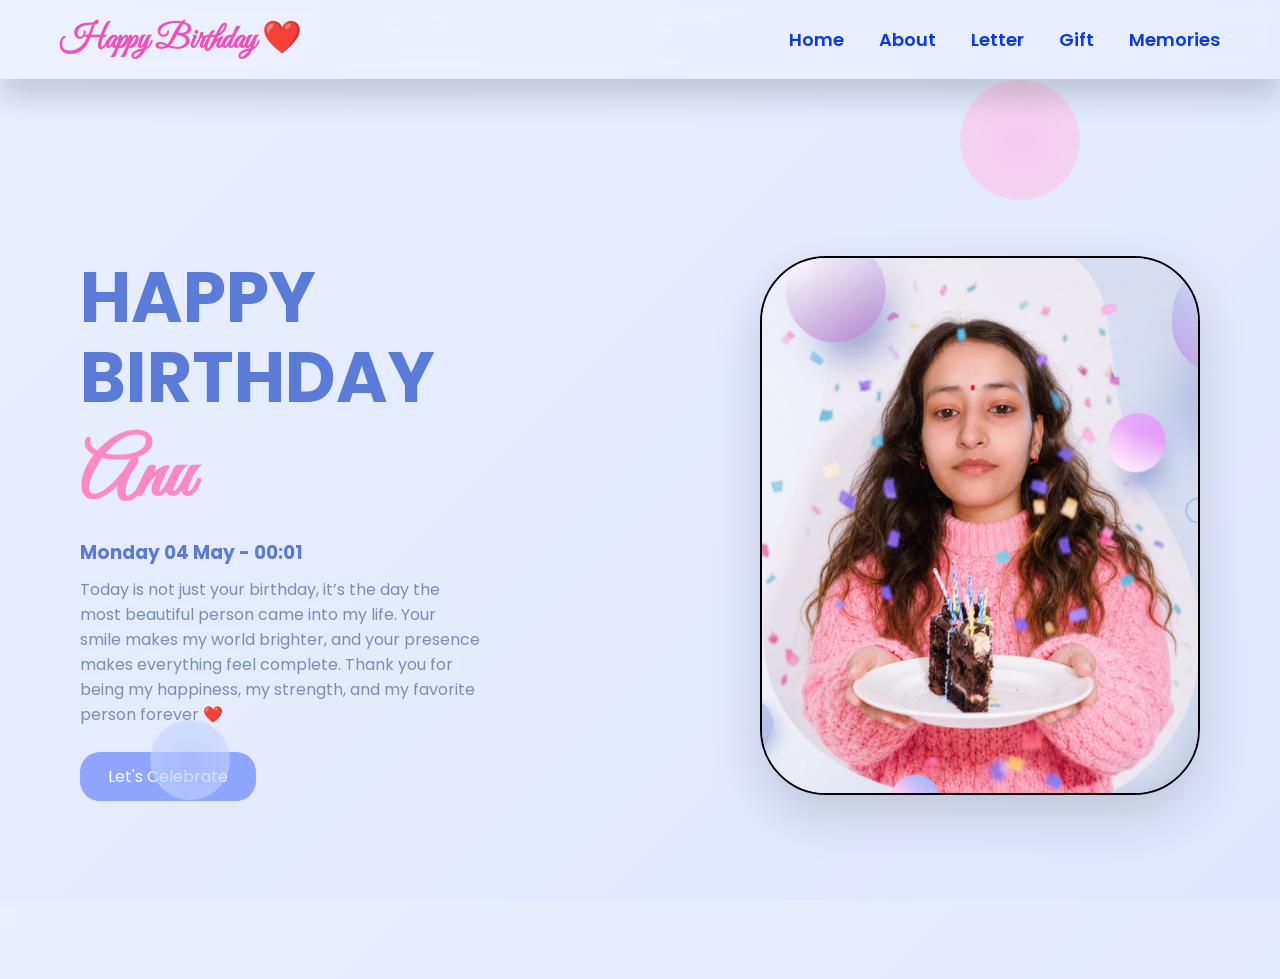
<file: index.html>
<!DOCTYPE html>
<html lang="en">

<head>
    <meta charset="UTF-8">
    <meta name="viewport" content="width=device-width, initial-scale=1.0">
    <title>Happy Birthday My Love</title>

    <link rel="stylesheet" href="style.css">

    <link href="https://fonts.googleapis.com/css2?family=Poppins:wght@400;600&family=Great+Vibes&display=swap"
        rel="stylesheet">

</head>

<body>

    <header class="navbar">

        <h1 class="logo">Happy Birthday ❤️</h1>

        <nav>
            <ul>

                <li><a href="index.html">Home</a></li>
                <li><a href="about.html">About</a></li>
                <li><a href="letter.html">Letter</a></li>
                <li><a href="gifts.html">Gift</a></li>
                <li><a href="memories.html">Memories</a></li>

            </ul>
        </nav>

    </header>


    <section class="hero">

        <div class="left">

            <h1>HAPPY<br> BIRTHDAY</h1>

            <h2>Anu</h2>

            <h3>Monday 04 May - 00:01</h3>

            <p>
                Today is not just your birthday,
                it’s the day the most beautiful person came into my life.
                Your smile makes my world brighter,
                and your presence makes everything feel complete.

                Thank you for being my happiness, my strength,
                and my favorite person forever ❤️
            </p>

            <button onclick="window.location.href='about.html'">Let's Celebrate</button>

        </div>


        <div class="right">

            <img src="anu.png">

        </div>


    </section>



</body>

</html>
</file>
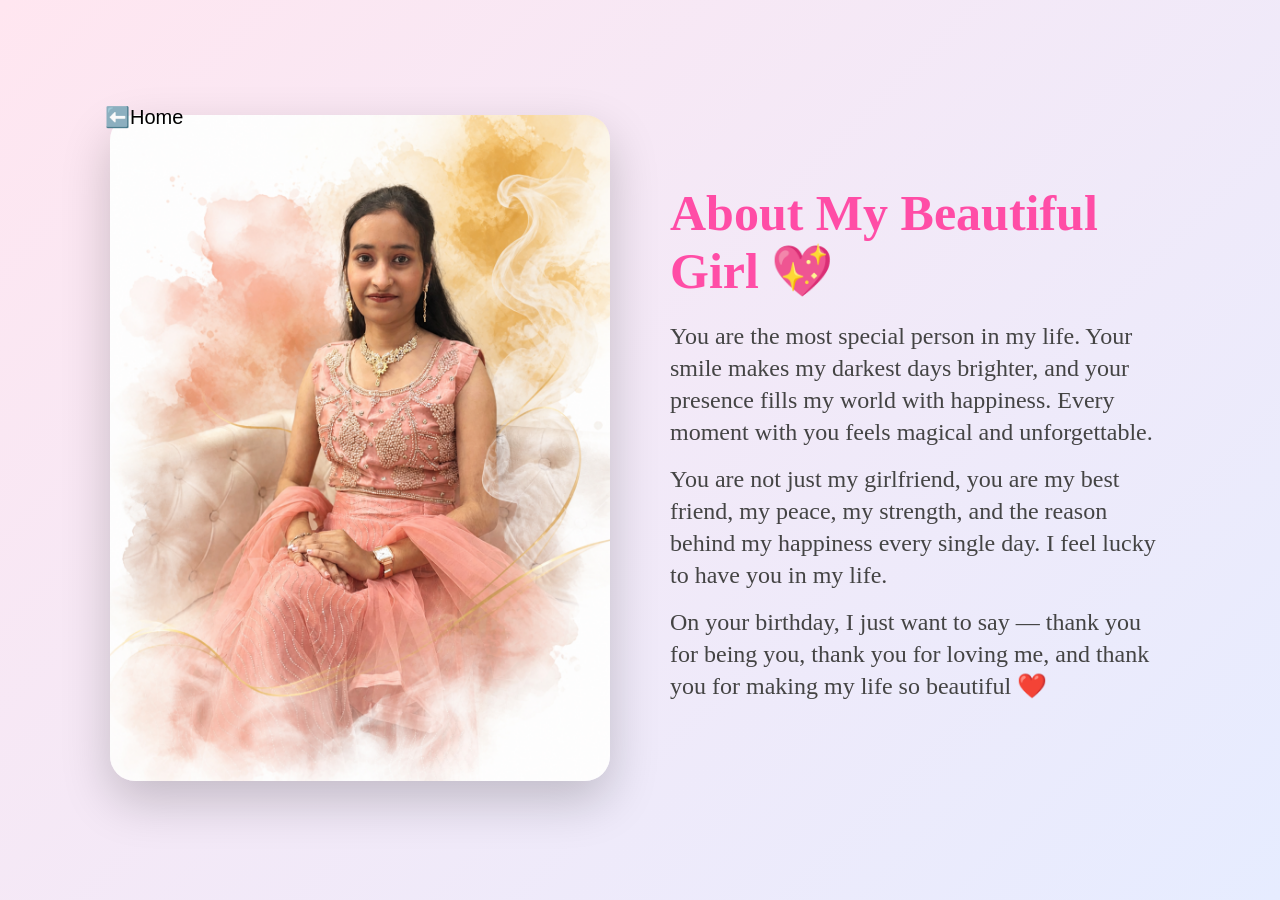
<file: about.html>
<!DOCTYPE html>
<html lang="en">

<head>
    <meta charset="UTF-8">
    <meta name="viewport" content="width=device-width, initial-scale=1.0">
    <title>/about</title>
    <style>
        * {
            padding: 0;
            margin: 0;
            box-sizing: border-box;
        }

        .about {

            min-height: 100vh;

            display: flex;
            justify-content: center;
            align-items: center;

            background: linear-gradient(135deg, #ffe6f0, #e6ecff);

            font-family: Poppins;

            padding: 0px;

        }


        .about-container {

            display: flex;

            align-items: center;

            gap: 60px;

            max-width: 1100px;

            flex-wrap: wrap;

        }


        /* IMAGE STYLE */

        .about-image img {

            width: 500px;

            border-radius: 25px;

            box-shadow: 0px 20px 50px rgba(0, 0, 0, 0.2);

            transition: .4s;

        }


        .about-image img:hover {

            transform: scale(1.05);

        }


        /* TEXT STYLE */

        .about-text {

            max-width: 500px;

        }


        .about-text h1 {

            font-size: 50px;

            color: #ff4da6;

            margin-bottom: 20px;

        }


        .about-text p {

            font-size: 24px;

            line-height: 32px;

            color: #444;

            margin-bottom: 15px;

        }

        .home-btn {
            position: absolute;
            top: 100px;
            left: 100px;
            z-index: 999;
            background-color: transparent;
            border: none;
            font-size: 20px;
            padding: 5px 5px;
            transition: 0.5s ease-in-out;
        }

        .home-btn:hover {
            background-color: rgb(222, 243, 169);
            border-radius: 20px;
            border-radius: 2px solid black;
            box-shadow: 0px 10px 20px black;
        }

        /* ================= MOBILE RESPONSIVE ================= */

        @media (max-width: 768px) {

            .about {
                padding: 30px 20px;
            }

            .about-container {
                flex-direction: column;
                gap: 30px;
                text-align: center;
            }

            .about-image img {
                width: 100%;
                max-width: 300px;
            }

            .about-text h1 {
                font-size: 32px;
            }

            .about-text p {
                font-size: 16px;
                line-height: 24px;
            }

            .home-btn {
                top: 20px;
                left: 15px;
                font-size: 16px;
            }

        }
    </style>
</head>

<body>
    <button class="home-btn" onclick="window.location.href='index.html'">⬅️Home</button>

    <section class="about">

        <div class="about-container">

            <div class="about-image">
                <img src="about.png" alt="Her Photo">
            </div>

            <div class="about-text">

                <h1>About My Beautiful Girl 💖</h1>

                <p>
                    You are the most special person in my life.
                    Your smile makes my darkest days brighter,
                    and your presence fills my world with happiness.
                    Every moment with you feels magical and unforgettable.
                </p>

                <p>
                    You are not just my girlfriend,
                    you are my best friend, my peace, my strength,
                    and the reason behind my happiness every single day.
                    I feel lucky to have you in my life.
                </p>

                <p>
                    On your birthday, I just want to say —
                    thank you for being you,
                    thank you for loving me,
                    and thank you for making my life so beautiful ❤️
                </p>

            </div>

        </div>

    </section>
</body>

</html>
</file>
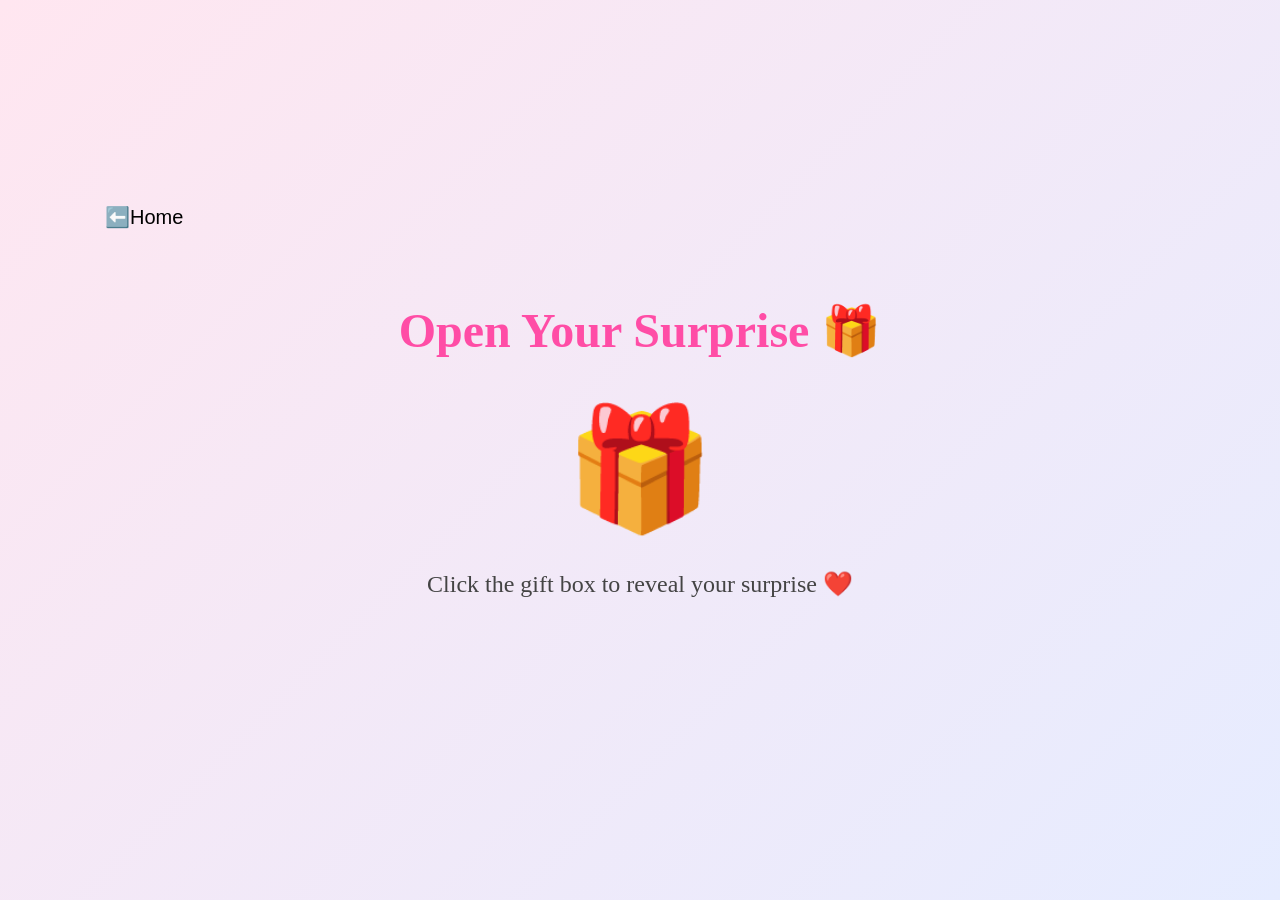
<file: gifts.html>
<!DOCTYPE html>
<html lang="en">

<head>
    <meta charset="UTF-8">
    <meta name="viewport" content="width=device-width, initial-scale=1.0">
    <title>/gifts</title>
    <style>
        *{
            padding: 0;
            margin: 0;
            box-sizing: border-box;
        }
        .gift-section {

            height: 100vh;

            display: flex;
            flex-direction: column;

            justify-content: center;
            align-items: center;

            background: linear-gradient(135deg, #ffe6f0, #e6ecff);

            text-align: center;

            font-family: Poppins;

        }


        .gift-section h1 {

            font-size: 48px;
            color: #ff4da6;

            margin-bottom: 40px;

        }


        .gift-box {

            font-size: 120px;

            cursor: pointer;

            transition: .4s;

            animation: float 2s infinite ease-in-out;

        }


        .gift-box:hover {

            transform: scale(1.2) rotate(10deg);

        }


        #gifts {

            margin-top: 20px;

        }


        #gift-result {

            margin-top: 30px;

            font-size: 24px;

            color: #444;

            width: 60%;

            transition: .4s;

        }


        /* floating animation */

        @keyframes float {

            0% {
                transform: translateY(0px);
            }

            50% {
                transform: translateY(-15px);
            }

            100% {
                transform: translateY(0px);
            }

        }

        .home-btn {
            position: absolute;
            top: 200px;
            left: 100px;
            z-index: 999;
            background-color: transparent;
            border: none;
            font-size: 20px;
            padding: 5px 5px;
            transition: 0.5s ease-in-out;
        }

        .home-btn:hover {
            background-color: rgb(222, 243, 169);
            border-radius: 20px;
            border-radius: 2px solid black;
            box-shadow: 0px 10px 20px black;
        }

        /* ================= MOBILE RESPONSIVE ================= */

        @media (max-width: 768px) {

            .gift-section {
                height: auto;
                padding: 40px 20px;
            }

            .gift-section h1 {
                font-size: 28px;
            }

            .gift-box {
                font-size: 80px;
            }

            #gift-result {
                font-size: 16px;
                width: 100%;
                padding: 0 10px;
            }

            .home-btn {
                top: 15px;
                left: 15px;
                font-size: 16px;
            }

        }

        #gift-result {
            transition: 0.4s;
        }

        .show {
            transform: scale(1.1);
            color: #ff4da6;
        }
    </style>
</head>

<body>
    <button class="home-btn" onclick="window.location.href='index.html'">⬅️Home</button>
    <section class="gift-section">

        <h1>Open Your Surprise 🎁</h1>

        <div class="gift-box" onclick="openGift()">
            🎁
        </div>

        <p id="gift-result">
            Click the gift box to reveal your surprise ❤️
        </p>

    </section>
    <script>
        function openGift() {

            let surprises = [
                "🍫 Chocolate Treat Date with me!",
                "🎬 Movie Night Together!",
                "🌹 100 Hugs Coupon!",
                "🍕 Surprise Dinner Plan!",
                "💌 Secret Love Letter Waiting!",
                "🎁 One Special Gift From My Heart!",
                "📸 Memory Photo Surprise!",
                "💍 A Forever Promise From Me ❤️"
            ];

            let randomGift = surprises[Math.floor(Math.random() * surprises.length)];

            let result = document.getElementById("gift-result");

            result.innerText = randomGift;

            result.classList.add("show");

            setTimeout(() => {
                result.classList.remove("show");
            }, 500);
        }


    </script>

</body>

</html>
</file>
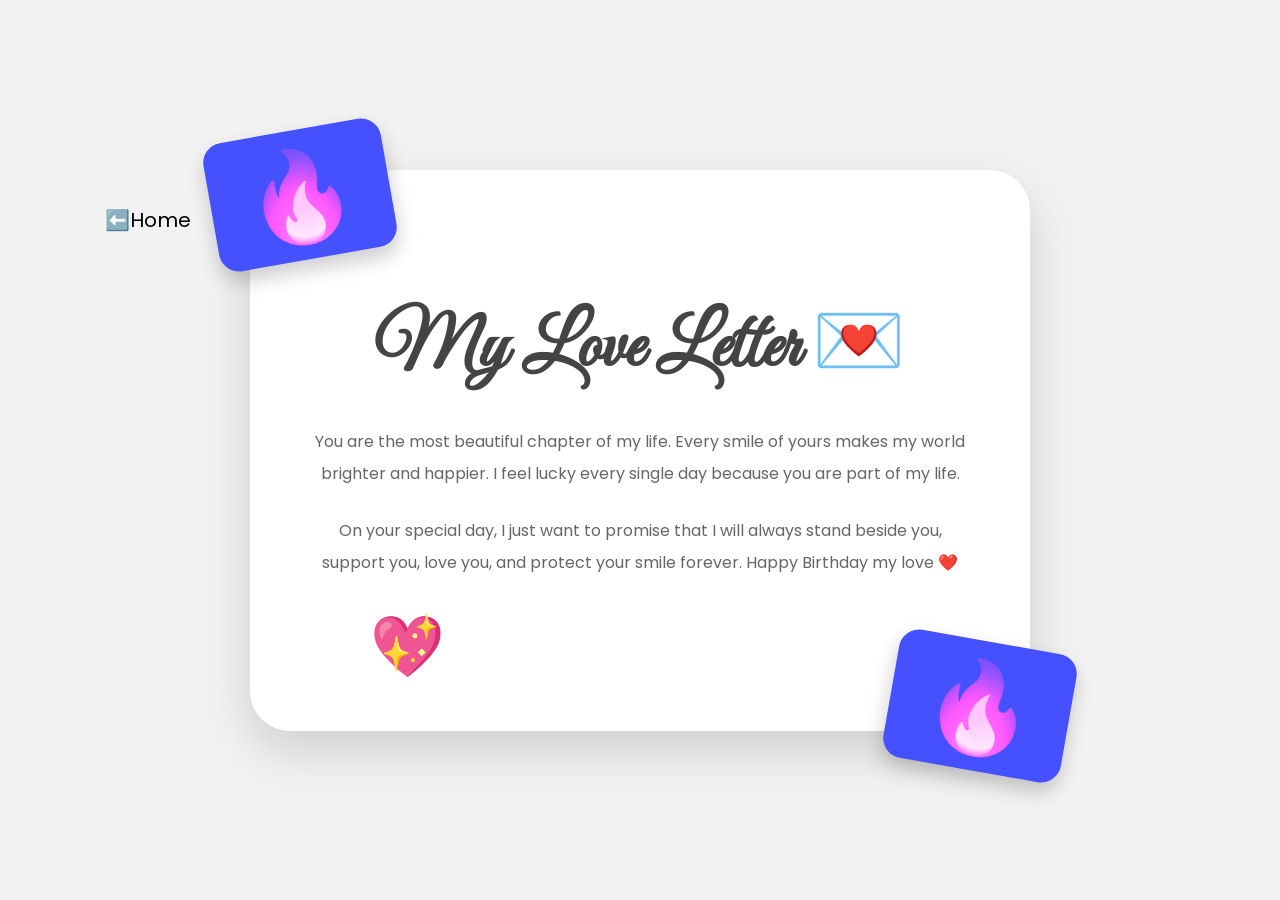
<file: letter.html>
<!DOCTYPE html>
<html>

<head>

    <meta charset="UTF-8">
    <meta name="viewport" content="width=device-width, initial-scale=1.0">

    <title>Love Letter</title>

    <link href="https://fonts.googleapis.com/css2?family=Great+Vibes&family=Poppins:wght@300;500&display=swap"
        rel="stylesheet">
    <style>
        * {
            margin: 0;
            padding: 0;
            box-sizing: border-box;
            font-family: Poppins;
        }

        /* Background */

        body {

            min-height: 100vh;

            display: flex;
            justify-content: center;
            align-items: center;

            background: #f2f2f2;

        }


        /* Card Layout */

        .card {

            width: 780px;

            padding: 127px 60px;

            background: white;

            border-radius: 40px;

            position: relative;

            text-align: center;

            box-shadow: 0px 20px 50px rgba(0, 0, 0, 0.15);

        }


        /* Heading */

        .card h1 {

            font-family: "Great Vibes";

            font-size: 75px;

            margin-bottom: 30px;

            color: #444;

        }


        /* Paragraph */

        .card p {

            color: #666;

            line-height: 32px;

            margin-bottom: 25px;

        }


        /* Top Left Envelope */

        .card::before {

            content: "🔥";
            font-size: 89px;
            filter: hue-rotate(260deg);

            position: absolute;

            width: 180px;
            height: 130px;

            background: #ff2b55;

            top: -40px;
            left: -40px;

            border-radius: 20px;

            transform: rotate(-10deg);

            box-shadow: 0px 10px 20px rgba(0, 0, 0, 0.2);

        }


        /* Bottom Right Envelope */

        .card::after {

            content: "🔥";
            filter: hue-rotate(260deg);
            font-size: 89px;

            position: absolute;

            width: 180px;
            height: 130px;

            background: #ff2b55;

            bottom: -40px;
            right: -40px;

            border-radius: 20px;

            transform: rotate(10deg);

            box-shadow: 0px 10px 20px rgba(0, 0, 0, 0.2);

        }


        /* Floating Hearts */

        .letter-section {

            position: relative;

        }


        .letter-section::before {

            content: "❤️";

            position: absolute;

            font-size: 60px;

            top: 40px;
            right: 120px;

        }


        .letter-section::after {

            content: "💖";

            position: absolute;

            font-size: 60px;

            bottom: 40px;
            left: 120px;

        }

        .home-btn {
            position: absolute;
            top: 200px;
            left: 100px;
            z-index: 999;
            background-color: transparent;
            border: none;
            font-size: 20px;
            padding: 5px 5px;
            transition: 0.5s ease-in-out;
        }

        .home-btn:hover {
            background-color: rgb(222, 243, 169);
            border-radius: 20px;
            border-radius: 2px solid black;
            box-shadow: 0px 10px 20px black;
        }

        /* ================= MOBILE RESPONSIVE ================= */

        @media (max-width: 768px) {

            body {
                height: auto;
                padding: 20px;
                align-items: flex-start;
            }

            .card {
                width: 100%;
                padding: 40px 20px;
                border-radius: 25px;
            }

            .card h1 {
                font-size: 40px;
            }

            .card p {
                font-size: 14px;
                line-height: 24px;
            }

            /* emoji boxes chhote karo */
            .card::before,
            .card::after {
                width: 100px;
                height: 80px;
                font-size: 40px;
                top: -20px;
                left: -20px;
            }

            .card::after {
                bottom: -20px;
                right: -20px;
                top: auto;
                left: auto;
            }

            /* floating hearts adjust */
            .letter-section::before {
                font-size: 30px;
                top: 10px;
                right: 20px;
            }

            .letter-section::after {
                font-size: 30px;
                bottom: 10px;
                left: 20px;
            }

            /* home button fix */
            .home-btn {
                top: 15px;
                left: 15px;
                font-size: 16px;
            }

        }
    </style>
</head>

<body>
    <button class="home-btn" onclick="window.location.href='index.html'">⬅️Home</button>
    <section class="letter-section">

        <div class="card">

            <h1>My Love Letter 💌</h1>

            <p>
                You are the most beautiful chapter of my life.
                Every smile of yours makes my world brighter and happier.
                I feel lucky every single day because you are part of my life.
            </p>

            <p>
                On your special day, I just want to promise that
                I will always stand beside you,
                support you, love you, and protect your smile forever.
                Happy Birthday my love ❤️
            </p>

        </div>

    </section>

</body>

</html>
</file>
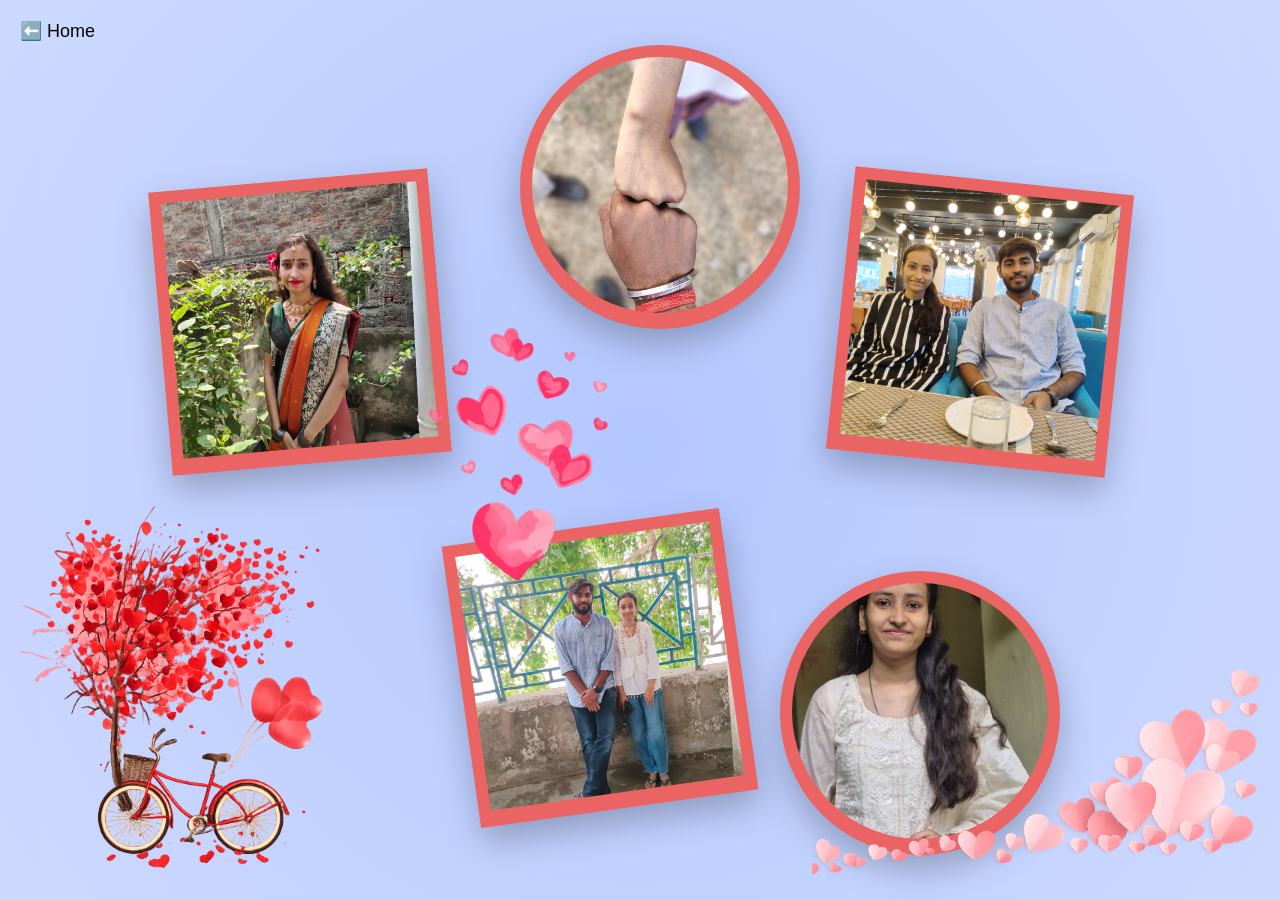
<file: memories.html>
<!DOCTYPE html>
<html lang="en">

<head>
    <meta charset="UTF-8">
    <meta name="viewport" content="width=device-width, initial-scale=1.0">
    <title>/memories</title>

    <style>
        * {
            margin: 0;
            padding: 0;
            box-sizing: border-box;
        }

        body {
            overflow-x: hidden;
            font-family: Poppins;
            background: radial-gradient(circle, #b3c7ff, #ccd9ff);
        }

        /* MAIN SECTION */
        .collage {
            min-height: 100vh;
            padding: 40px;
            background: radial-gradient(circle, #b3c7ff, #ccd9ff);
            position: relative;
            max-width: 1200px;
            margin: auto;
        }

        /* FRAME */
        .frame {
            position: absolute;
            width: 22vw;
            max-width: 280px;
            background: #ea6464;
            padding: 12px;
            box-shadow: 0 15px 35px rgba(0, 0, 0, .25);
            cursor: pointer;
            transition: .4s;
        }

        /* IMAGE FIX */
        .frame img {
            width: 100%;
            height: auto;
            aspect-ratio: 1/1;
            object-fit: cover;
        }

        /* SHAPES */
        .circle {
            border-radius: 50%;
        }

        .circle img {
            border-radius: 50%;
        }

        .square {
            transform: rotate(-5deg);
        }

        .square.right {
            transform: rotate(6deg);
        }

        .square.bottom {
            transform: rotate(-8deg);
        }

        /* POSITIONS (RESPONSIVE) */
        .left {
            left: 10%;
            top: 20%;
        }

        .top {
            top: 5%;
            left: 40%;
        }

        .right {
            right: 10%;
            top: 20%;
        }

        .bottom {
            bottom: 10%;
            left: 35%;
        }

        .bottom-right {
            right: 15%;
            bottom: 5%;
        }

        /* HOVER */
        .frame:hover {
            transform: scale(1.08) rotate(0deg);
        }

        /* HEARTS */
        .heart {
            position: absolute;
            bottom: 10px;
        }

        .heart1 {
            position: absolute;
            right: 20px;
            bottom: 0;
        }

        .heart3 {
            position: absolute;
            left: 32%;
            bottom: 253px;
        }

        .heart img {
            width: 30vw;
            max-width: 500px;
        }

        .heart1 img {
            width: 35vw;
            max-width: 650px;
        }

        .heart3 img {
            width: 18vw;
            max-width: 300px;
        }

        /* BUTTON */
        .home-btn {
            position: absolute;
            top: 20px;
            left: 20px;
            border: none;
            background: transparent;
            font-size: 18px;
            cursor: pointer;
            z-index: 999;
        }

        /* ================= MOBILE ================= */
        @media(max-width:768px) {

            .collage {
                display: flex;
                flex-direction: column;
                align-items: center;
                gap: 20px;
                position: static;
            }

            .frame {
                position: static;
                width: 90%;
                max-width: 300px;
                transform: none !important;
            }

            .heart,
            .heart1,
            .heart3 {
                display: none;
            }
        }

        /* ================= BIG SCREEN ================= */
        @media(min-width:1400px) {
            .frame {
                max-width: 340px;
            }
        }
    </style>
</head>

<body>

    <button class="home-btn" onclick="window.location.href='index.html'">⬅️ Home</button>

    <section class="collage">

        <div class="frame square left">
            <img src="1 (1).jpg">
        </div>

        <div class="frame circle top">
            <img src="1 (2).jpg">
        </div>

        <div class="frame square right">
            <img src="1 (3).jpg">
        </div>

        <div class="frame square bottom">
            <img src="1 (4).jpg">
        </div>

        <div class="frame circle bottom-right">
            <img src="2.jpg">
        </div>

    </section>

    <div class="heart">
        <img src="heart.png">
    </div>

    <div class="heart1">
        <img src="heart1.png">
    </div>

    <div class="heart3">
        <img src="heart3 (2).png">
    </div>

</body>

</html>
</file>
<file: style.css>
* {
    margin: 0;
    padding: 0;
    box-sizing: border-box;
    font-family: Poppins;
}


body {

    height: 100vh;

    background: linear-gradient(135deg, #e9efff, #dfe7ff);
    overflow: hidden;

}

.navbar {

    display: flex;
    justify-content: space-between;
    align-items: center;

    padding: 18px 60px;

    background: rgba(255, 255, 255, 0.15);

    backdrop-filter: blur(10px);

    box-shadow: 1px 20px 25px rgba(0, 0, 0, 0.15);

    position: sticky;
    top: 0;
}

/* Logo */

.logo {

    font-family: "Great Vibes";
    font-size: 32px;
    color: rgb(245, 76, 186);

}

/* Nav menu */

nav ul {

    display: flex;
    gap: 35px;
    list-style: none;

}

/* Nav links */

nav ul li a {

    text-decoration: none;
    color: rgb(10, 56, 238);
    font-weight: 600;
    font-size: 18px;
    position: relative;
    transition: .3s;

}

/* Premium hover underline animation */

nav ul li a::after {

    content: "";
    position: absolute;

    left: 0;
    bottom: -6px;

    width: 0%;
    height: 2px;

    background: rgb(239, 93, 93);
    transition: .3s;

}

nav ul li a:hover::after {

    width: 100%;

}

/* Hover glow */

nav ul li a:hover {

    color: #000000;
    text-shadow: 0px 0px 10px rgb(255, 65, 65);

}


.hero {

    height: 100vh;

    display: flex;

    align-items: center;
    justify-content: space-between;

    padding: 0 80px;

}


/* LEFT SIDE */

.left h1 {

    font-size: 70px;

    color: #5a7bd8;

    line-height: 80px;

}


.left h2 {

    font-family: "Great Vibes";

    font-size: 80px;

    color: #ff87c5;

    margin: 10px 0;

}


.left h3 {

    color: #5a7bd8;

    margin-bottom: 10px;

}


.left p {

    color: #7d8bb7;

    width: 400px;

    margin-bottom: 25px;

}


button {

    padding: 12px 28px;

    border: none;

    background: #8ea6ff;

    color: white;

    font-size: 16px;

    border-radius: 20px;

    cursor: pointer;

    transition: .3s;

}


button:hover {

    background: #6b85ff;

}


/* RIGHT IMAGE */

.right img {

    width: 440px;
    border: 2px solid black;
    border-radius: 66px;
    box-shadow: 0px 20px 50px rgba(0, 0, 0, 0.15);
    transition: 0.2s ease-in-out;
}
.right img:hover{
    scale: 1.1;
    box-shadow: 0px 10px 25px rgb(238, 82, 82);
}


/* FLOATING CIRCLES EFFECT */

body::before {

    content: "";

    position: absolute;

    width: 120px;
    height: 120px;

    background: radial-gradient(circle, #ffb3e6, #ffcce6);

    border-radius: 50%;

    top: 80px;
    right: 200px;

    opacity: .6;

}


body::after {

    content: "";

    position: absolute;

    width: 80px;
    height: 80px;

    background: radial-gradient(circle, #b3c7ff, #ccd9ff);

    border-radius: 50%;

    bottom: 100px;
    left: 150px;

    opacity: .6;

}

/* ================= MOBILE RESPONSIVE ================= */

@media (max-width: 768px) {

    body {
        overflow: auto;
    }

    .navbar {
        padding: 12px 20px;
        flex-direction: column;
        gap: 10px;
    }

    nav ul {
        flex-wrap: wrap;
        justify-content: center;
        gap: 15px;
    }

    nav ul li a {
        font-size: 14px;
    }

    .hero {
        flex-direction: column;
        text-align: center;
        padding: 20px;
        height: auto;
        gap: 30px;
    }

    .left h1 {
        font-size: 40px;
        line-height: 50px;
    }

    .left h2 {
        font-size: 45px;
    }

    .left h3 {
        font-size: 14px;
    }

    .left p {
        width: 100%;
        font-size: 14px;
    }

    button {
        font-size: 14px;
        padding: 10px 20px;
    }

    .right img {
        width: 90%;
        max-width: 300px;
    }

}
</file>
